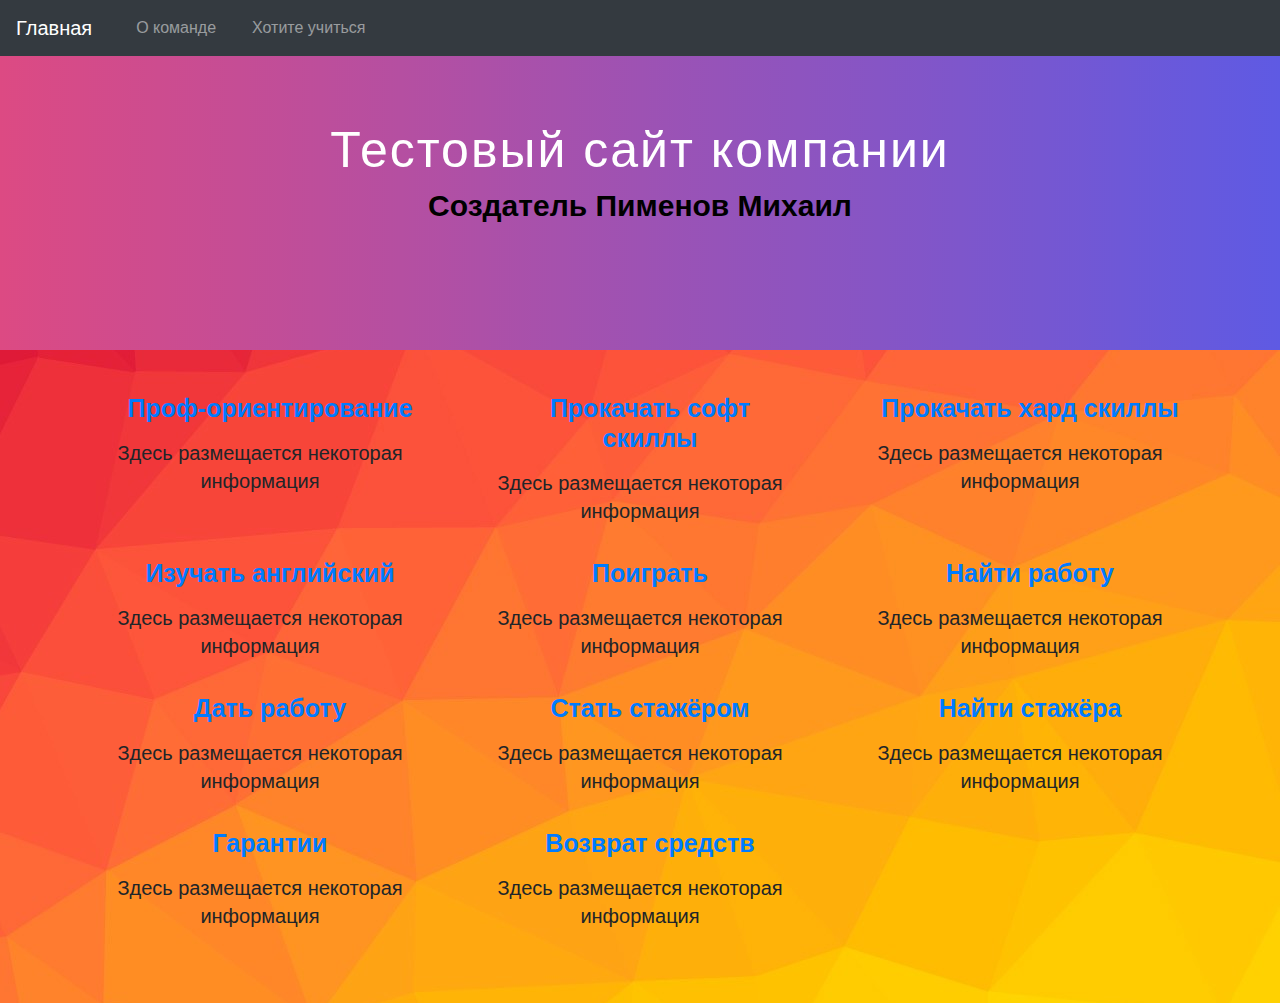
<file: index.html>
<!DOCTYPE html>
<html lang="en">
<html lang="ru">
<head>
    <meta charset="UTF-8">
    <meta name="viewport" content="width=device-width, initial-scale=1.0">
    <title>Michael's site</title>
    <link rel="stylesheet" href="css/bootstrap.css">
    <link rel="stylesheet" href="css/main.css">
</head>
<body>
<!-- Полоса с кнопками сверху -->
<header>
    <nav class="navbar navbar-expand-md navbar-dark fixed-top bg-dark">
        <a class="navbar-brand" href="#">Главная</a>
        <button class="navbar-toggler" type="button" data-toggle="collapse" data-target="#navbarCollapse">
            <span class="navbar-toggler-icon"></span>
        </button>
        <div class="collapse navbar-collapse " id="navbarCollapse">
            <ul class="navbar-nav mr-auto">
                <li class="nav-item">
                    <a class="nav-link" href="../project/team-info.html">О команде<span class="sr-only">(current)</span></a>
                </li>
                <li class="nav-item">
                    <a class="nav-link" href="../project/studying-info.html">Хотите учиться</a>
                </li>
            </ul>
        </div>
    </nav>
</header>

    <div id="headerwrap">
        <div class="container">
                <h1>Тестовый сайт компании</h1>
                <h2>Создатель Пименов Михаил</h2>
        </div>
    </div>
<div class="container w">
<div class="row centered">
    <br><br>
<div class="col-lg-4">
 <h4>
 <a class="nav-link" href="#">Проф-ориентирование</a>
 </h4>
        <p>
            Здесь размещается некоторая информация
        </p>
</div>

<div class="col-lg-4">
 <h4>
 <a class="nav-link" href="#">Прокачать софт скиллы</a>
 </h4>
        <p>
            Здесь размещается некоторая информация
        </p>
</div>

<div class="col-lg-4">
 <h4>
 <a class="nav-link" href="#">Прокачать хард скиллы</a>
 </h4>
        <p>
            Здесь размещается некоторая информация
        </p>
</div>

<div class="col-lg-4">
 <h4>
 <a class="nav-link" href="#">Изучать английский</a>
 </h4>
        <p>
            Здесь размещается некоторая информация
        </p>
</div>

<div class="col-lg-4">
 <h4>
 <a class="nav-link" href="#">Поиграть</a>
 </h4>
        <p>
            Здесь размещается некоторая информация
        </p>
</div>

<div class="col-lg-4">
 <h4>
 <a class="nav-link" href="#">Найти работу</a>
 </h4>
        <p>
            Здесь размещается некоторая информация
        </p>
</div>

<div class="col-lg-4">
 <h4>
 <a class="nav-link" href="#">Дать работу</a>
 </h4>
        <p>
            Здесь размещается некоторая информация
        </p>
</div>

<div class="col-lg-4">
 <h4>
 <a class="nav-link" href="#">Стать стажёром</a>
 </h4>
        <p>
            Здесь размещается некоторая информация
        </p>
</div>

<div class="col-lg-4">
 <h4>
 <a class="nav-link" href="#">Найти стажёра</a>
 </h4>
        <p>
            Здесь размещается некоторая информация
        </p>
</div>

<div class="col-lg-4">
 <h4>
 <a class="nav-link" href="#">Гарантии</a>
 </h4>
        <p>
            Здесь размещается некоторая информация
        </p>
</div>

<div class="col-lg-4">
 <h4>
 <a class="nav-link" href="#">Возврат средств</a>
 </h4>
        <p>
            Здесь размещается некоторая информация
        </p>
</div>

    </div>
    <br><br>
</div>
<script src="https://ajax.googleapis.com/ajax/libs/jquery/3.3.1/jquery.min.js"></script>
<script scr="js/bootstrap.js"></script>
</body>
</html>
</file>
<file: css/main.css>
h1,h2,h3,h4 {
     font-weight: bold;
     color: rgb(0,0,0,0.7);
 }

 p {
     line-height: 28px;
     margin-bottom: 25px;
 }

 .centered {
     text-align: center;
 }


 #headerwrap {
   background: url("../images/bg2.png") no-repeat center top;
   background-attachment: relative;
   background-position: center center;
     margin-top: 50px;
     padding-top: 20px;
     text-align: center;
     min-height: 300px;
     width:100%;



}
 #headerwrap h1 {
     margin-top: 50px;
     color: white;
     font-size: 50px;
     font-weight: 300;
     letter-spacing: 2px;

 }
 #headerwrap h2 {
     color: black;
     font-size: 30px;
 }

 .w {
     padding-top:35px;


 }
 .w h4{
     font-size: 25px;
 }
 .w p {
     font-size: 20px;
 }
</file>
